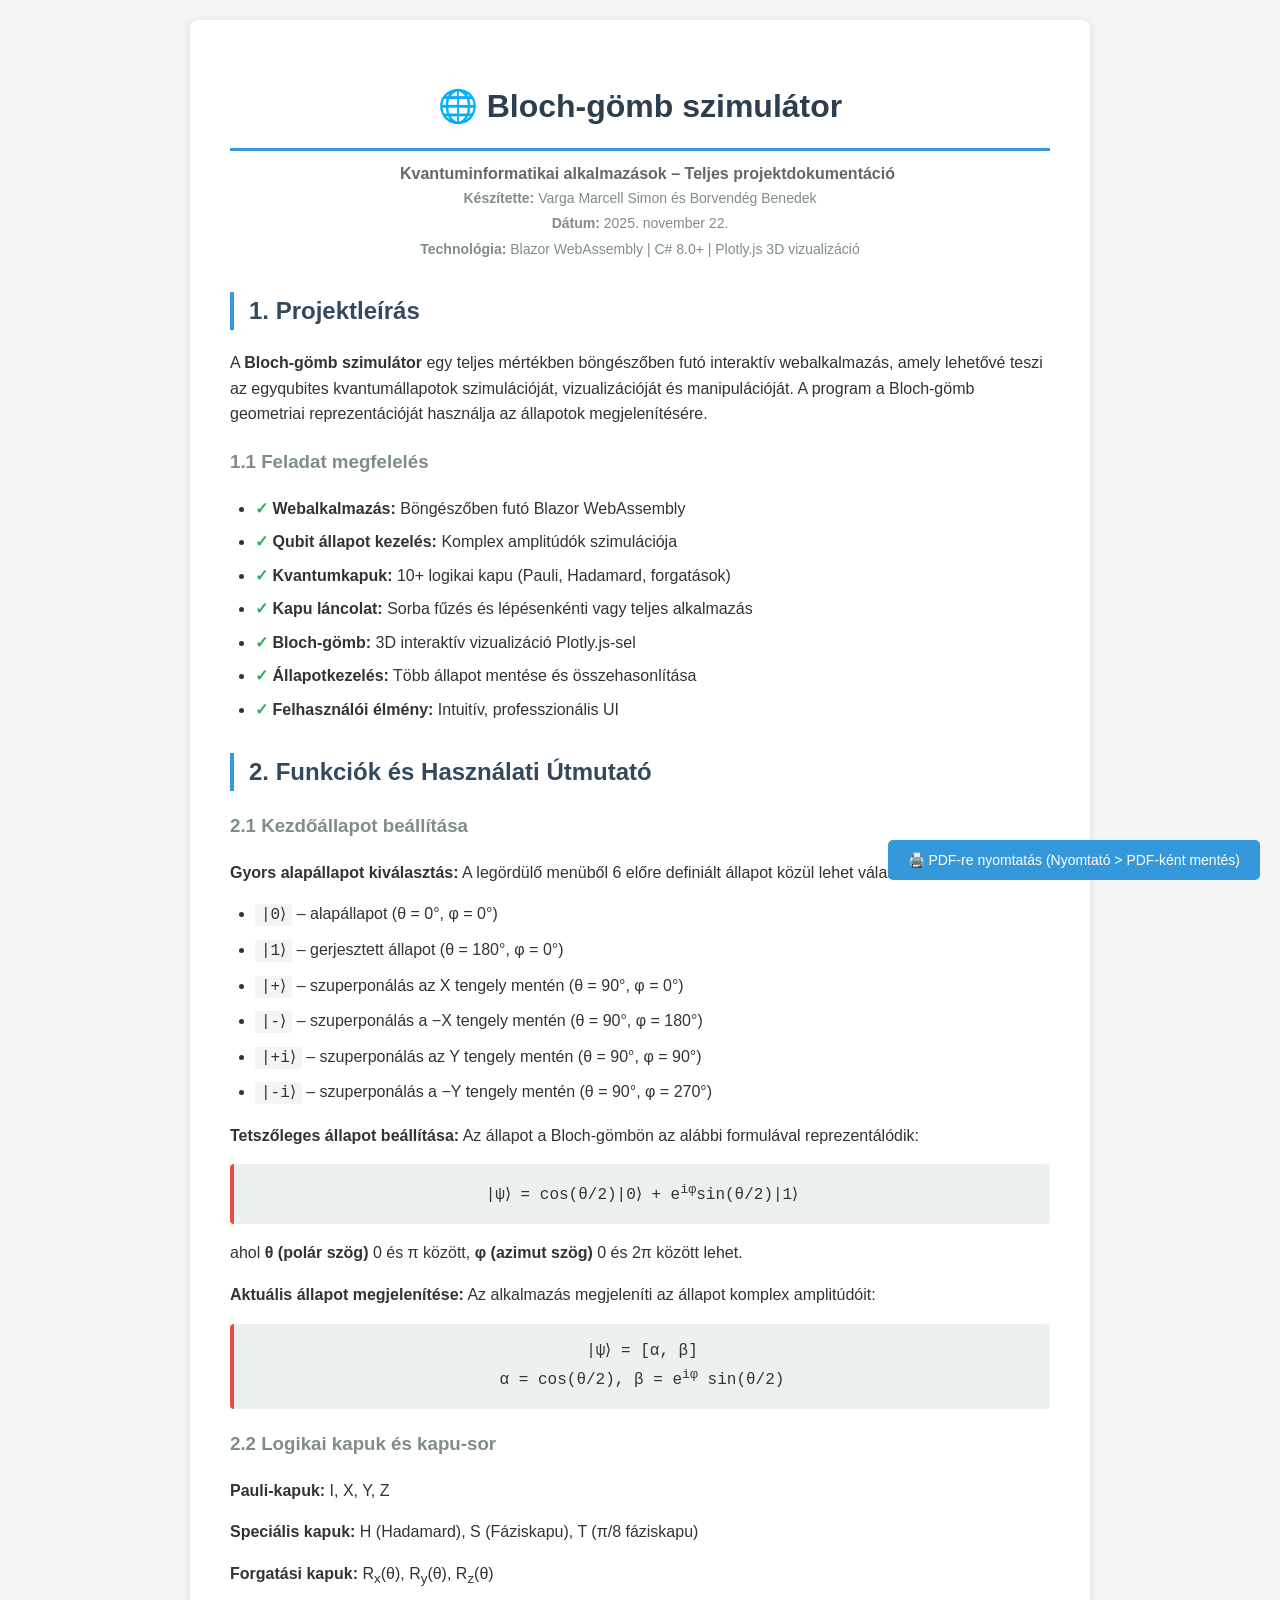
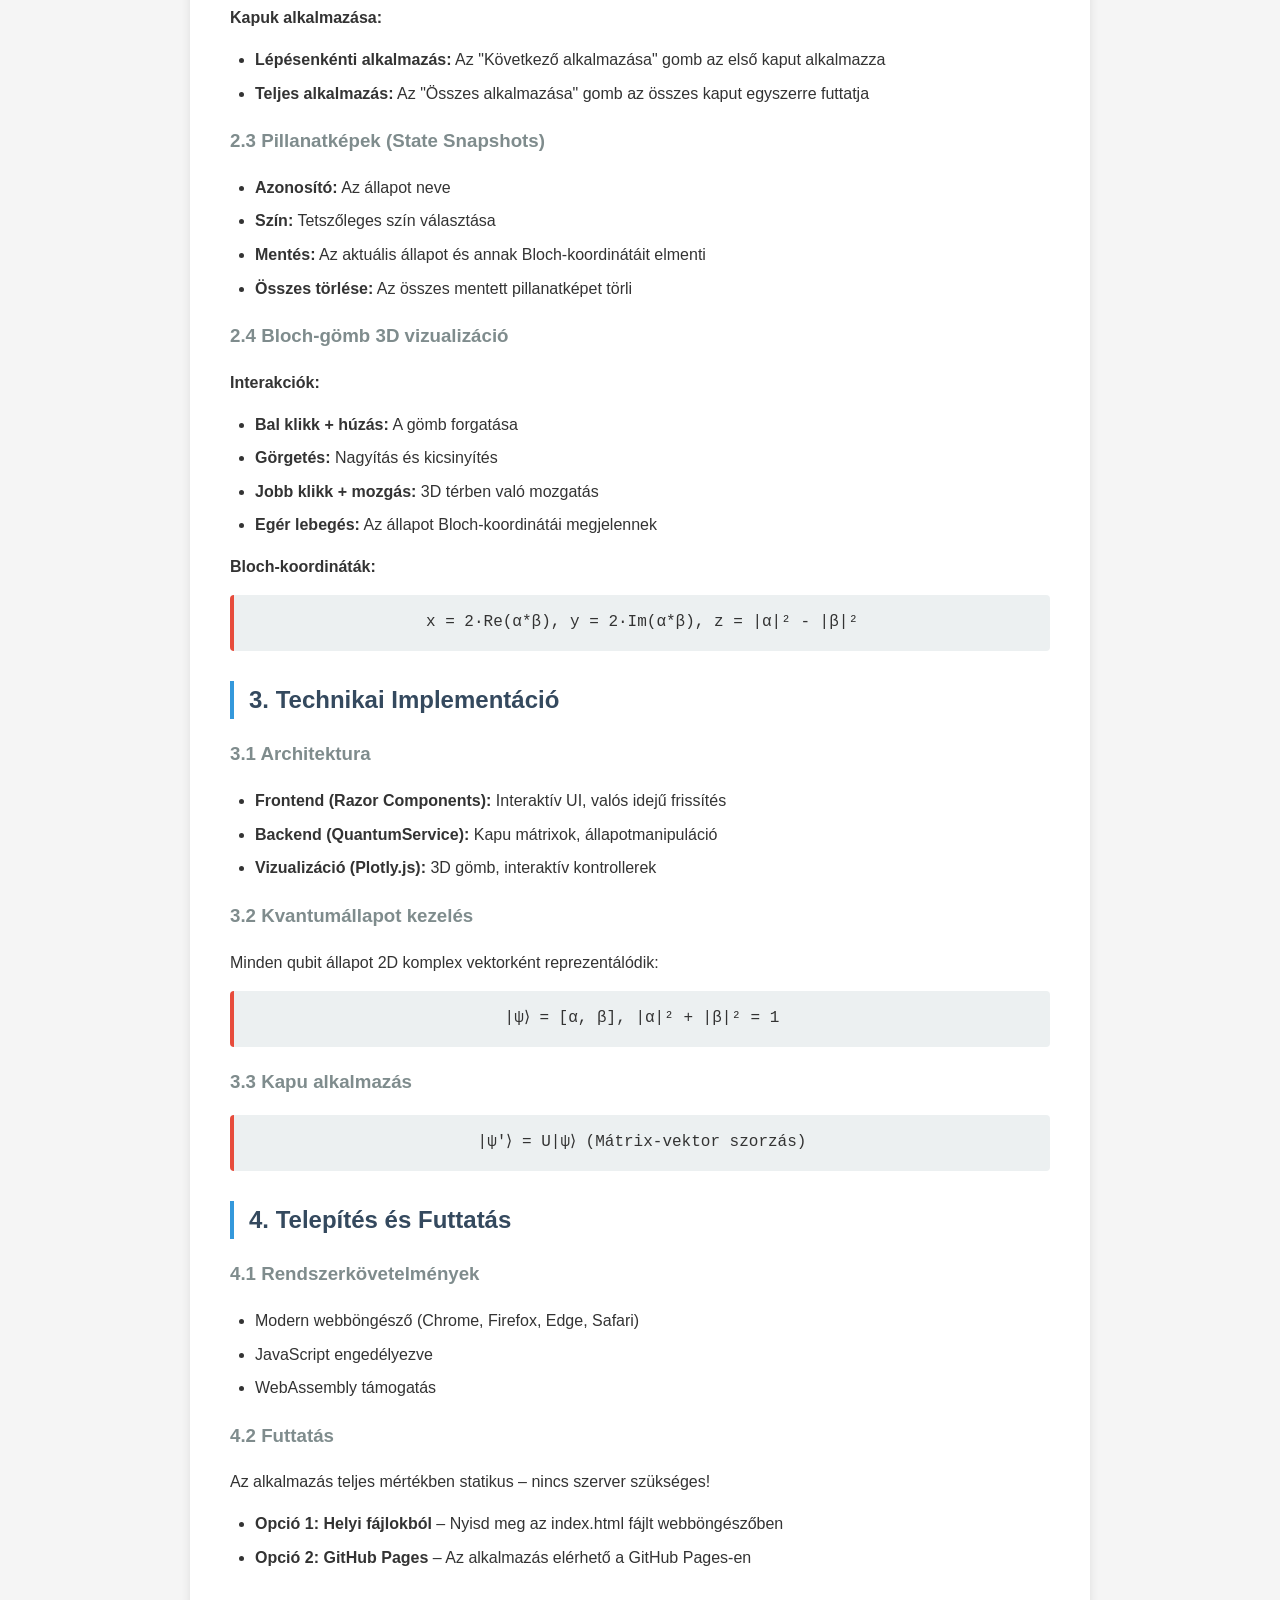
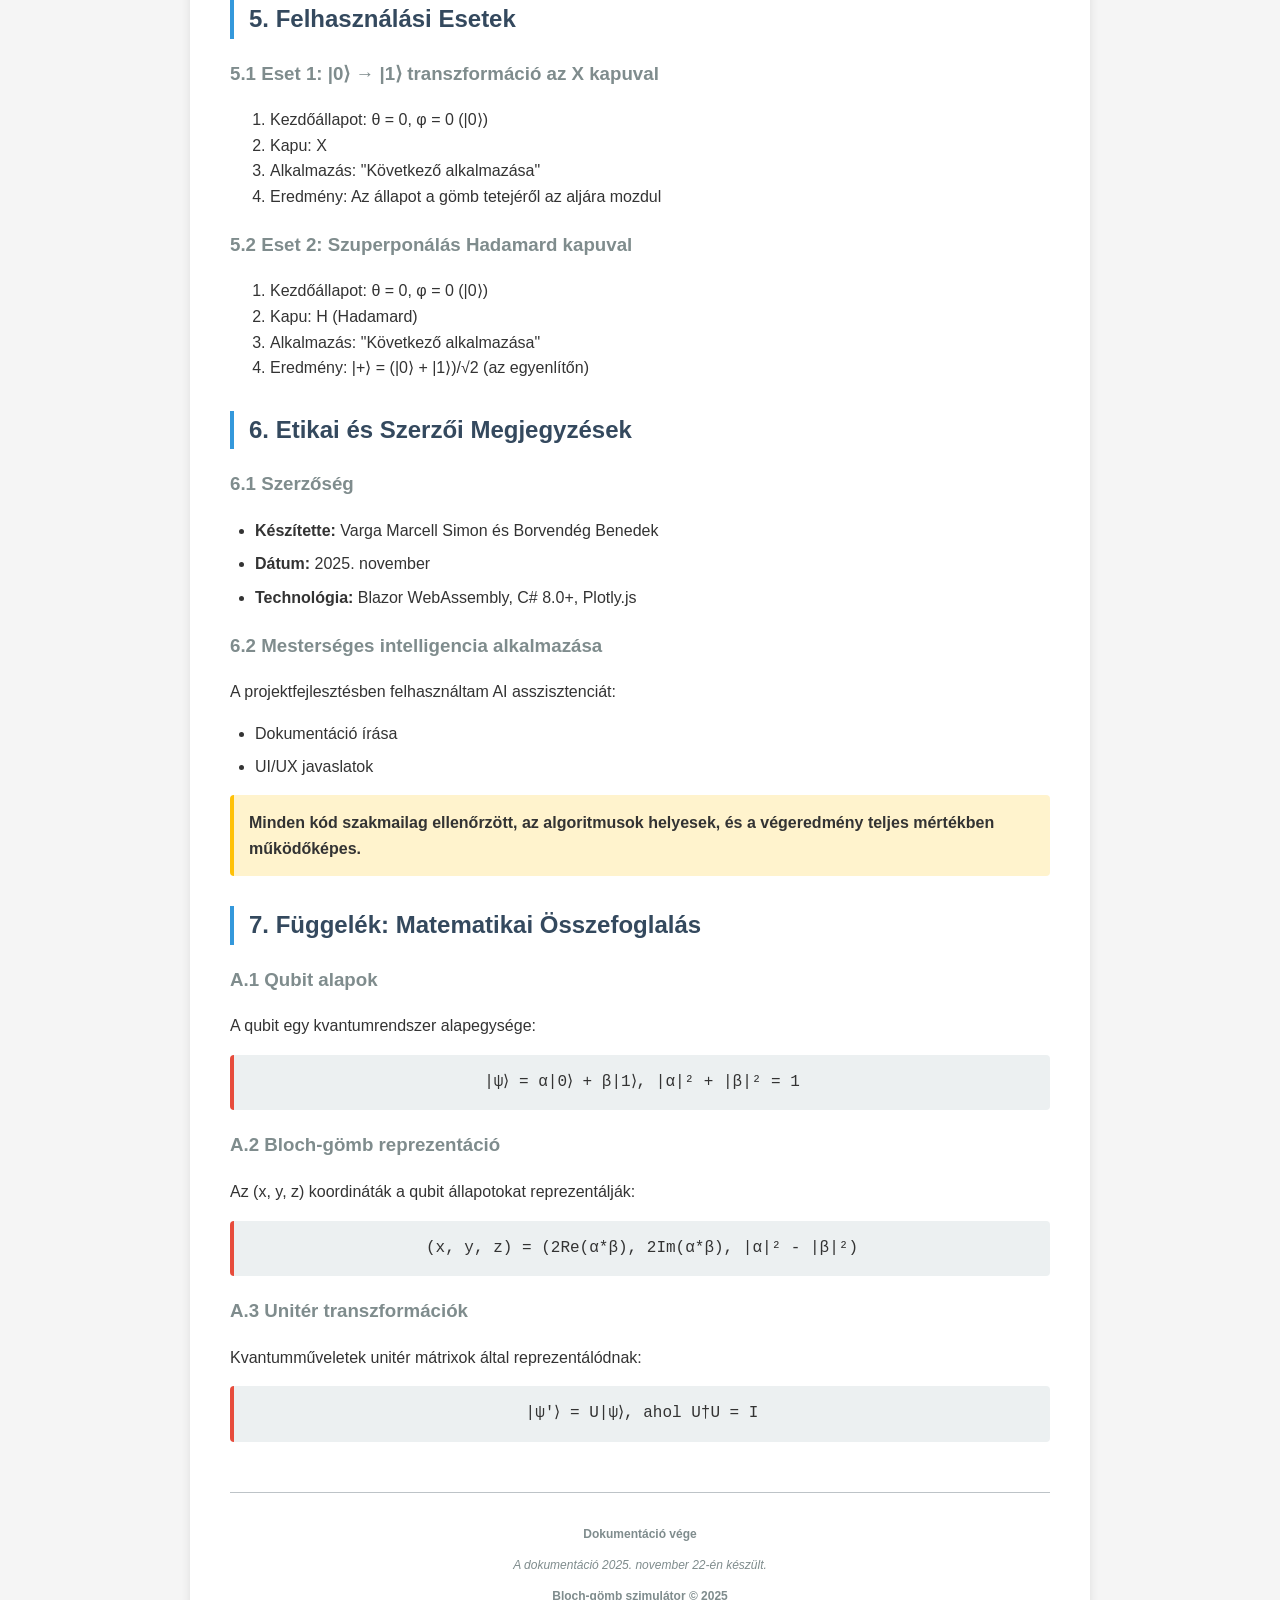
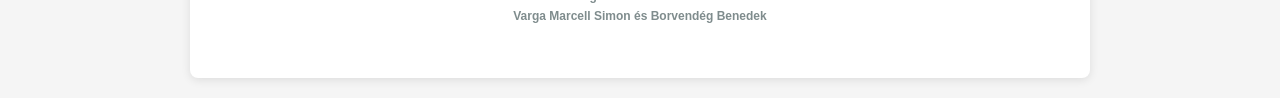
<file: Bloch_Gombbszimulátor_Dokumentáció.html>
<!DOCTYPE html>
<html lang="hu">
<head>
    <meta charset="UTF-8">
    <meta name="viewport" content="width=device-width, initial-scale=1.0">
    <title>Bloch-gömb szimulátor - Dokumentáció</title>
    <style>
        body {
            font-family: Arial, sans-serif;
            line-height: 1.6;
            max-width: 900px;
            margin: 0 auto;
            padding: 20px;
            background: #f5f5f5;
            color: #333;
        }
        .container {
            background: white;
            padding: 40px;
            border-radius: 8px;
            box-shadow: 0 2px 10px rgba(0,0,0,0.1);
        }
        h1 {
            text-align: center;
            color: #2c3e50;
            border-bottom: 3px solid #3498db;
            padding-bottom: 15px;
            margin-bottom: 10px;
        }
        h2 {
            color: #34495e;
            margin-top: 30px;
            border-left: 4px solid #3498db;
            padding-left: 15px;
        }
        h3 {
            color: #7f8c8d;
            margin-top: 20px;
        }
        .meta {
            text-align: center;
            color: #7f8c8d;
            font-size: 14px;
            margin-bottom: 30px;
            line-height: 1.8;
        }
        .formula {
            background: #ecf0f1;
            padding: 15px;
            border-left: 4px solid #e74c3c;
            margin: 15px 0;
            font-family: 'Courier New', monospace;
            text-align: center;
            border-radius: 4px;
        }
        ul {
            margin: 15px 0;
            padding-left: 25px;
        }
        ul li {
            margin-bottom: 8px;
        }
        table {
            width: 100%;
            border-collapse: collapse;
            margin: 20px 0;
        }
        table th, table td {
            border: 1px solid #bdc3c7;
            padding: 12px;
            text-align: left;
        }
        table th {
            background: #3498db;
            color: white;
        }
        table tr:nth-child(even) {
            background: #f9f9f9;
        }
        .checkmark {
            color: #27ae60;
            font-weight: bold;
        }
        .footer {
            text-align: center;
            margin-top: 50px;
            padding-top: 20px;
            border-top: 1px solid #bdc3c7;
            color: #7f8c8d;
            font-size: 12px;
        }
        .highlight {
            background: #fff3cd;
            padding: 15px;
            border-radius: 4px;
            margin: 15px 0;
            border-left: 4px solid #ffc107;
        }
        code {
            background: #f4f4f4;
            padding: 2px 6px;
            border-radius: 3px;
            font-family: 'Courier New', monospace;
        }
        @media print {
            body {
                background: white;
            }
            .container {
                box-shadow: none;
                padding: 0;
            }
            h1 {
                page-break-after: avoid;
            }
            h2 {
                page-break-after: avoid;
            }
            ul, p {
                page-break-inside: avoid;
            }
        }
    </style>
</head>
<body>
<div class="container">
    <h1>🌐 Bloch-gömb szimulátor</h1>
    <h2 style="border: none; text-align: center; color: #666; font-size: 16px; margin: 0;">Kvantuminformatikai alkalmazások – Teljes projektdokumentáció</h2>

    <div class="meta">
        <strong>Készítette:</strong> Varga Marcell Simon és Borvendég Benedek<br>
        <strong>Dátum:</strong> 2025. november 22.<br>
        <strong>Technológia:</strong> Blazor WebAssembly | C# 8.0+ | Plotly.js 3D vizualizáció
    </div>

    <h2>1. Projektleírás</h2>
    <p>A <strong>Bloch-gömb szimulátor</strong> egy teljes mértékben böngészőben futó interaktív webalkalmazás, amely lehetővé teszi az egyqubites kvantumállapotok szimulációját, vizualizációját és manipulációját. A program a Bloch-gömb geometriai reprezentációját használja az állapotok megjelenítésére.</p>

    <h3>1.1 Feladat megfelelés</h3>
    <ul>
        <li><span class="checkmark">✓</span> <strong>Webalkalmazás:</strong> Böngészőben futó Blazor WebAssembly</li>
        <li><span class="checkmark">✓</span> <strong>Qubit állapot kezelés:</strong> Komplex amplitúdók szimulációja</li>
        <li><span class="checkmark">✓</span> <strong>Kvantumkapuk:</strong> 10+ logikai kapu (Pauli, Hadamard, forgatások)</li>
        <li><span class="checkmark">✓</span> <strong>Kapu láncolat:</strong> Sorba fűzés és lépésenkénti vagy teljes alkalmazás</li>
        <li><span class="checkmark">✓</span> <strong>Bloch-gömb:</strong> 3D interaktív vizualizáció Plotly.js-sel</li>
        <li><span class="checkmark">✓</span> <strong>Állapotkezelés:</strong> Több állapot mentése és összehasonlítása</li>
        <li><span class="checkmark">✓</span> <strong>Felhasználói élmény:</strong> Intuitív, professzionális UI</li>
    </ul>

    <h2>2. Funkciók és Használati Útmutató</h2>

    <h3>2.1 Kezdőállapot beállítása</h3>
    <p><strong>Gyors alapállapot kiválasztás:</strong> A legördülő menüből 6 előre definiált állapot közül lehet választani:</p>
    <ul>
        <li><code>|0⟩</code> – alapállapot (θ = 0°, φ = 0°)</li>
        <li><code>|1⟩</code> – gerjesztett állapot (θ = 180°, φ = 0°)</li>
        <li><code>|+⟩</code> – szuperponálás az X tengely mentén (θ = 90°, φ = 0°)</li>
        <li><code>|-⟩</code> – szuperponálás a −X tengely mentén (θ = 90°, φ = 180°)</li>
        <li><code>|+i⟩</code> – szuperponálás az Y tengely mentén (θ = 90°, φ = 90°)</li>
        <li><code>|-i⟩</code> – szuperponálás a −Y tengely mentén (θ = 90°, φ = 270°)</li>
    </ul>

    <p><strong>Tetszőleges állapot beállítása:</strong> Az állapot a Bloch-gömbön az alábbi formulával reprezentálódik:</p>
    <div class="formula">
        |ψ⟩ = cos(θ/2)|0⟩ + e<sup>iφ</sup>sin(θ/2)|1⟩
    </div>
    <p>ahol <strong>θ (polár szög)</strong> 0 és π között, <strong>φ (azimut szög)</strong> 0 és 2π között lehet.</p>

    <p><strong>Aktuális állapot megjelenítése:</strong> Az alkalmazás megjeleníti az állapot komplex amplitúdóit:</p>
    <div class="formula">
        |ψ⟩ = [α, β]<br>
        α = cos(θ/2),   β = e<sup>iφ</sup> sin(θ/2)
    </div>

    <h3>2.2 Logikai kapuk és kapu-sor</h3>
    <p><strong>Pauli-kapuk:</strong> I, X, Y, Z</p>
    <p><strong>Speciális kapuk:</strong> H (Hadamard), S (Fáziskapu), T (π/8 fáziskapu)</p>
    <p><strong>Forgatási kapuk:</strong> R<sub>x</sub>(θ), R<sub>y</sub>(θ), R<sub>z</sub>(θ)</p>

    <p><strong>Kapuk alkalmazása:</strong></p>
    <ul>
        <li><strong>Lépésenkénti alkalmazás:</strong> Az "Következő alkalmazása" gomb az első kaput alkalmazza</li>
        <li><strong>Teljes alkalmazás:</strong> Az "Összes alkalmazása" gomb az összes kaput egyszerre futtatja</li>
    </ul>

    <h3>2.3 Pillanatképek (State Snapshots)</h3>
    <ul>
        <li><strong>Azonosító:</strong> Az állapot neve</li>
        <li><strong>Szín:</strong> Tetszőleges szín választása</li>
        <li><strong>Mentés:</strong> Az aktuális állapot és annak Bloch-koordinátáit elmenti</li>
        <li><strong>Összes törlése:</strong> Az összes mentett pillanatképet törli</li>
    </ul>

    <h3>2.4 Bloch-gömb 3D vizualizáció</h3>
    <p><strong>Interakciók:</strong></p>
    <ul>
        <li><strong>Bal klikk + húzás:</strong> A gömb forgatása</li>
        <li><strong>Görgetés:</strong> Nagyítás és kicsinyítés</li>
        <li><strong>Jobb klikk + mozgás:</strong> 3D térben való mozgatás</li>
        <li><strong>Egér lebegés:</strong> Az állapot Bloch-koordinátái megjelennek</li>
    </ul>

    <p><strong>Bloch-koordináták:</strong></p>
    <div class="formula">
        x = 2·Re(α*β),   y = 2·Im(α*β),   z = |α|² - |β|²
    </div>

    <h2>3. Technikai Implementáció</h2>

    <h3>3.1 Architektura</h3>
    <ul>
        <li><strong>Frontend (Razor Components):</strong> Interaktív UI, valós idejű frissítés</li>
        <li><strong>Backend (QuantumService):</strong> Kapu mátrixok, állapotmanipuláció</li>
        <li><strong>Vizualizáció (Plotly.js):</strong> 3D gömb, interaktív kontrollerek</li>
    </ul>

    <h3>3.2 Kvantumállapot kezelés</h3>
    <p>Minden qubit állapot 2D komplex vektorként reprezentálódik:</p>
    <div class="formula">
        |ψ⟩ = [α, β],   |α|² + |β|² = 1
    </div>

    <h3>3.3 Kapu alkalmazás</h3>
    <div class="formula">
        |ψ'⟩ = U|ψ⟩  (Mátrix-vektor szorzás)
    </div>

    <h2>4. Telepítés és Futtatás</h2>

    <h3>4.1 Rendszerkövetelmények</h3>
    <ul>
        <li>Modern webböngésző (Chrome, Firefox, Edge, Safari)</li>
        <li>JavaScript engedélyezve</li>
        <li>WebAssembly támogatás</li>
    </ul>

    <h3>4.2 Futtatás</h3>
    <p>Az alkalmazás teljes mértékben statikus – nincs szerver szükséges!</p>
    <ul>
        <li><strong>Opció 1: Helyi fájlokból</strong> – Nyisd meg az index.html fájlt webböngészőben</li>
        <li><strong>Opció 2: GitHub Pages</strong> – Az alkalmazás elérhető a GitHub Pages-en</li>
    </ul>

    <h2>5. Felhasználási Esetek</h2>

    <h3>5.1 Eset 1: |0⟩ → |1⟩ transzformáció az X kapuval</h3>
    <ol>
        <li>Kezdőállapot: θ = 0, φ = 0 (|0⟩)</li>
        <li>Kapu: X</li>
        <li>Alkalmazás: "Következő alkalmazása"</li>
        <li>Eredmény: Az állapot a gömb tetejéről az aljára mozdul</li>
    </ol>

    <h3>5.2 Eset 2: Szuperponálás Hadamard kapuval</h3>
    <ol>
        <li>Kezdőállapot: θ = 0, φ = 0 (|0⟩)</li>
        <li>Kapu: H (Hadamard)</li>
        <li>Alkalmazás: "Következő alkalmazása"</li>
        <li>Eredmény: |+⟩ = (|0⟩ + |1⟩)/√2 (az egyenlítőn)</li>
    </ol>

    <h2>6. Etikai és Szerzői Megjegyzések</h2>

    <h3>6.1 Szerzőség</h3>
    <ul>
        <li><strong>Készítette:</strong> Varga Marcell Simon és Borvendég Benedek</li>
        <li><strong>Dátum:</strong> 2025. november</li>
        <li><strong>Technológia:</strong> Blazor WebAssembly, C# 8.0+, Plotly.js</li>
    </ul>

    <h3>6.2 Mesterséges intelligencia alkalmazása</h3>
    <p>A projektfejlesztésben felhasználtam AI asszisztenciát:</p>
    <ul>
        <li>Dokumentáció írása</li>
        <li>UI/UX javaslatok</li>
    </ul>
    <div class="highlight">
        <strong>Minden kód szakmailag ellenőrzött, az algoritmusok helyesek, és a végeredmény teljes mértékben működőképes.</strong>
    </div>

    <h2>7. Függelék: Matematikai Összefoglalás</h2>

    <h3>A.1 Qubit alapok</h3>
    <p>A qubit egy kvantumrendszer alapegysége:</p>
    <div class="formula">
        |ψ⟩ = α|0⟩ + β|1⟩,   |α|² + |β|² = 1
    </div>

    <h3>A.2 Bloch-gömb reprezentáció</h3>
    <p>Az (x, y, z) koordináták a qubit állapotokat reprezentálják:</p>
    <div class="formula">
        (x, y, z) = (2Re(α*β), 2Im(α*β), |α|² - |β|²)
    </div>

    <h3>A.3 Unitér transzformációk</h3>
    <p>Kvantumműveletek unitér mátrixok által reprezentálódnak:</p>
    <div class="formula">
        |ψ'⟩ = U|ψ⟩,   ahol U†U = I
    </div>

    <div class="footer">
        <p><strong>Dokumentáció vége</strong></p>
        <p><em>A dokumentáció 2025. november 22-én készült.</em></p>
        <p><strong>Bloch-gömb szimulátor © 2025</strong><br>
        <strong>Varga Marcell Simon és Borvendég Benedek</strong></p>
    </div>

</div>

<script>
// Nyomtatás gomb a PDF-hez
window.addEventListener('load', function() {
    const printBtn = document.createElement('button');
    printBtn.textContent = '🖨️ PDF-re nyomtatás (Nyomtató > PDF-ként mentés)';
    printBtn.style.cssText = 'position: fixed; bottom: 20px; right: 20px; padding: 12px 20px; background: #3498db; color: white; border: none; border-radius: 5px; cursor: pointer; font-size: 14px; z-index: 1000;';
    printBtn.onclick = () => window.print();
    document.body.appendChild(printBtn);
});
</script>

</body>
</html>
</file>
